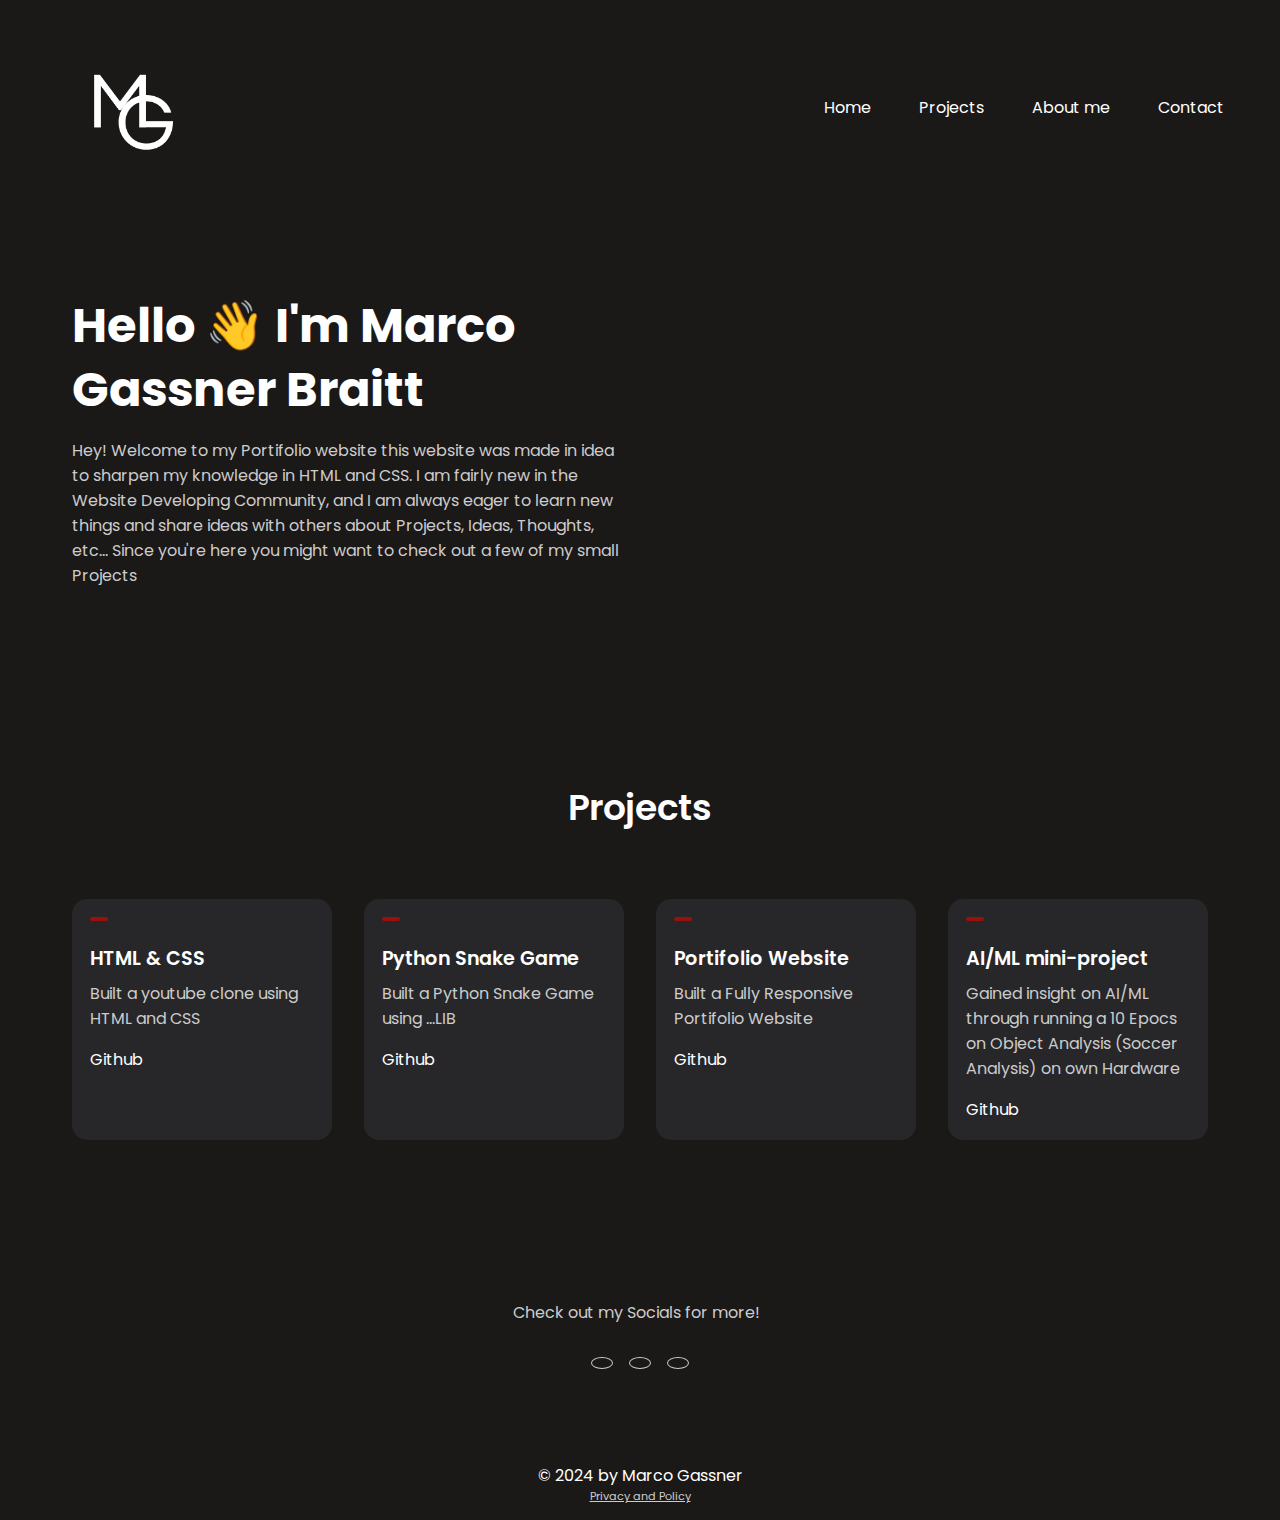
<file: index.html>
<!DOCTYPE html>

<html lang="en">

<head>
    <meta charset="UTF-8">
    <meta name="viewport" content="width=device-width, initial-scale=1.0">

    <title>Marco Gassner Braitt</title>
    <link rel="stylesheet" href="style.css">
    <link rel="icon" href="/images/logo.ico" type="image/x-icon">
    <link rel="stylesheet" href="https://cdnjs.cloudflare.com/ajax/libs/font-awesome/6.5.2/css/all.min.css" 
    integrity="sha512-SnH5WK+bZxgPHs44uWIX+LLJAJ9/2PkPKZ5QiAj6Ta86w+fsb2TkcmfRyVX3pBnMFcV7oQPJkl9QevSCWr3W6A==" crossorigin="anonymous" referrerpolicy="no-referrer" />
</head>

  <body>

    <nav>
      <div class="nav-logo">
        <a >
          <img src="/images/logo.png">
        </a>
      </div>

      <ul class="nav-links">
        <li class="link"><a >Home</a></li>
        <li id="link1" class="link"><a href="#">Projects</a></li>
        <li id="link2" class="link"><a href="#">About me</a></li>
        <li id="link3" class="link"><a href="#">Contact</a></li>
      </ul>
    </nav>

    <header class="container">
      <div class="content">
          <span class="blur"></span>
          <span class="blur"></span>
          <H1>Hello 👋 I'm <span>Marco Gassner Braitt</span></H1>
          <p>
              Hey! Welcome to my Portifolio website this website was made in idea to sharpen my knowledge in HTML and CSS. I am fairly new in the Website Developing Community, and I am always
              eager to learn new things and share ideas with others about Projects, Ideas, Thoughts, etc... Since you're here you might want to check out a few of my small Projects <span><i class="fa-solid fa-arrow-right"></i></span>
          </p>
          <!-- <button class="btn">Get Started</button> -->
      </div>
      <div class="image">
          <!--<img src="/images/header.png"> -->
      </div>
  </header>

  <section class="container">
      <h2 class="header">Projects</h2>
      <div class="features">
          <div class="card">
              <span><i class="fa-brands fa-youtube"></i></span>
              <h4>HTML & CSS</h4>
              <p>
                  Built a youtube clone using HTML and CSS
              </p>
              <a href="https://github.com/BraittMarco" target="_blank">Github  &nbsp<i class="fa-solid fa-arrow-right"></i></a>
          </div>
          <div class="card">
              <span><i class="fa-brands fa-python"></i></span>
              <h4>Python Snake Game</h4>
              <p>
                  Built a Python Snake Game using ...LIB
              </p>
              <a href="https://github.com/BraittMarco" target="_blank">Github  &nbsp<i class="fa-solid fa-arrow-right"></i></a>
          </div>
          <div class="card">
              <span><i class="fa-solid fa-address-card"></i></span>
              <h4>Portifolio Website</h4>
              <p>
                  Built a Fully Responsive Portifolio Website
              </p>
              <a href="https://github.com/BraittMarco" target="_blank">Github  &nbsp<i class="fa-solid fa-arrow-right"></i></a>
          </div>
          <div class="card">
              <span><i class="fa-solid fa-robot"></i></span>
              <h4>AI/ML mini-project</h4>
              <p>
                  Gained insight on AI/ML through running a 10 Epocs on Object Analysis (Soccer Analysis) on own Hardware
              </p>
              <a href="https://github.com/BraittMarco" target="_blank">Github  &nbsp<i class="fa-solid fa-arrow-right"></i></a>
          </div>
      </div>
  </section>

  <footer class="container">
      <div class="column">
          <div class="check-socials">
              Check out my Socials for more!  &nbsp<span><i class="fa-regular fa-face-smile-wink"></i></span>
          </div>
          <div class="socials">
              <a><i class="fa-brands fa-github"></i></a>
              <a><i class="fa-brands fa-instagram"></i></a>
              <a><i class="fa-brands fa-twitter"></i></a>
          </div>
      </div>
  </footer>

  <div class="copyright">
        © 2024 by Marco Gassner
        <a href="">Privacy and Policy</a>
  </div>
	<script src="script.js"></script>
  </body>
</html>
</file>
<file: style.css>
@import url('https://fonts.googleapis.com/css2?family=Poppins:wght@300;400;500;600;700;800&display=swap');

*{
    padding: 0;
    margin: 0;
    outline: none;
    border: none;
    box-sizing: border-box;
}

html{
    scroll-behavior: smoot;
}

img {
    width: 150%;
    display: flex;
}

a {
    text-decoration: none;
    cursor: pointer;
}

body{
    font-family: 'Poppins', sans-serif;
    background-color: #1b1818;
}

nav{
    max-width: 1200px;
    margin: auto;
    padding: 2rem 1rem;
    display: flex;
    align-items: center;
    justify-content: space-between;
    gap: 2rem;
}

.nav-logo{
    max-width: 100px;
}

.nav-links{
    list-style: none;
    display: flex;
    align-items: center;
    gap: 3rem;
}

.link a{
    position: relative;
    padding-bottom: 0.75rem;
    color: #fff;
}

.link a::after{
    content: "";
    position: absolute;
    height: 2px;
    width: 0;
    bottom: 0;
    left: 0;
    background-color: #99110c;
    transition: all 0.3s ease;
}

.link a:hover::after{
    width: 80%;
}


.btn:hover{
    background-color: #99110c;
    color: #cccccc;
}

.container{
    max-width: 1200px;
    margin: auto;
    padding: 5rem 2rem;
}

header{
    position: relative;
    padding-top: 2rem;
    display: grid;
    grid-template-columns: repeat(2, 1fr);
    align-items: center;
    gap: 2rem;
}

header .content h4{
    margin-bottom: 1rem;
    color: #cccccc;
    font-size: 1rem;
    font-weight: 600;
}

header .content h1{
    color: #ffffff;
    margin-bottom: 1rem;
    font-size: 3rem;
    font-weight: 700;
    line-height: 4rem;
}


header .content p{
    margin-bottom: 2rem;
    color: #cccccc;
}

header .image{
    position: relative;
}


header .image img{
    max-width: 600px;
    margin: auto;
}

section .header{
    margin-bottom: 1rem;
    color: #fff;
    text-align: center;
    font-size: 2.25rem;
    font-weight: 600;
}

.features{
    margin-top: 4rem;
    display: grid;
    grid-template-columns: repeat(4, 1fr);
    gap: 2rem;
}

.features .card{
    background-color: #27272a;
    padding: 1rem;
    border: 2px solid transparent;
    border-radius: 15px;
    transition: all 0.3s ease;
}

.features .card:hover{
    background-color: #323232;
    border-color: #fff;
}

.features .card span{
    display: inline-block;
    background-color: #99110c;
    padding: 2px 9px;
    margin-bottom: 1rem;
    font-size: 1.75rem;
    color: #fff;
    border-radius: 5px;
}

.features .card h4{
    margin-bottom: 0.5rem;
    color: #fff;
    font-size: 1.2rem;
    font-weight: 600;
}

.features .card p{
    color: #ccc;
    margin-bottom: 1rem;
}

.features .card a{
    color: #fff;
    transition: all 0.3s ease;
}

.features .card a:hover{
    color: #99110c;
}

.sub-header{
    max-width: 600px;
    margin: auto;
    text-align: center;
    color: #ccc;
}


footer{
    position: relative;
    display: flex;
    gap: 2rem;
    justify-content: center;
}


footer  .column .check-socials{
    color: #cccccc;
    margin-bottom: 2rem;
    position: flex;
    display: flex;
    justify-content: center;
}

footer .column .socials{
    display: flex;
    align-items: center;
    gap: 1rem;
    justify-content: center;
    top: 200px;
}

footer .column .socials a{
    color: #cccccc;
    border: 1px solid #cccccc;
    padding: 5px 10px;
    font-size: 1.25rem;
    border-radius: 100%;
    transition: all 0.3s ease;
}

footer .column .socials a:hover{
    color: #ffffff;
    background-color: #99110c;
    border-color: #99110c;
}

footer .column h4{
    margin-left: 2rem;
    color: #ffffff;
    margin-bottom: 2rem;
    font-size: 1.2rem;
    font-weight: 500;
}

footer .column > a{
    display: block;
    color: #cccccc;
    margin-bottom: 1rem;
    transition: all 0.3s ease;
}

footer .column > a:hover{
    color: #99110c;
}

.copyright{
    max-width: 1200px;
    margin: auto;
    padding: 0.9rem;
    color: #ffffff;
    font-size: 1rem;
    text-align: center;
}
.copyright a{
    font-size: 0.7rem;
    display: flex;
    justify-content: center;
    align-items: center;
    color: #ccc;
    cursor: pointer;
    text-decoration: underline;
}

@media (width < 900px){
    .nav-links{
        display: none;
    }
    header{
        grid-template-columns: repeat(1, 1fr);
    }
    header .image{
        grid-area: 1/1/2/2;
    }
    .features{
        grid-template-columns: repeat(2, 1fr);
    }
    .pricing{
        grid-template-columns: repeat(2, 1fr);
    }
    footer{
        grid-template-columns: 1fr 200px;
    }
}

@media (width < 600px){
    header .image::before{
        display: none;
    }

    .features{
        grid-template-columns: repeat(1, 1fr);
    }

    .pricing{
        grid-template-columns: repeat(1, 1fr);
    }

    footer{
        grid-template-columns: 1fr 150px;
    }
}
</file>
